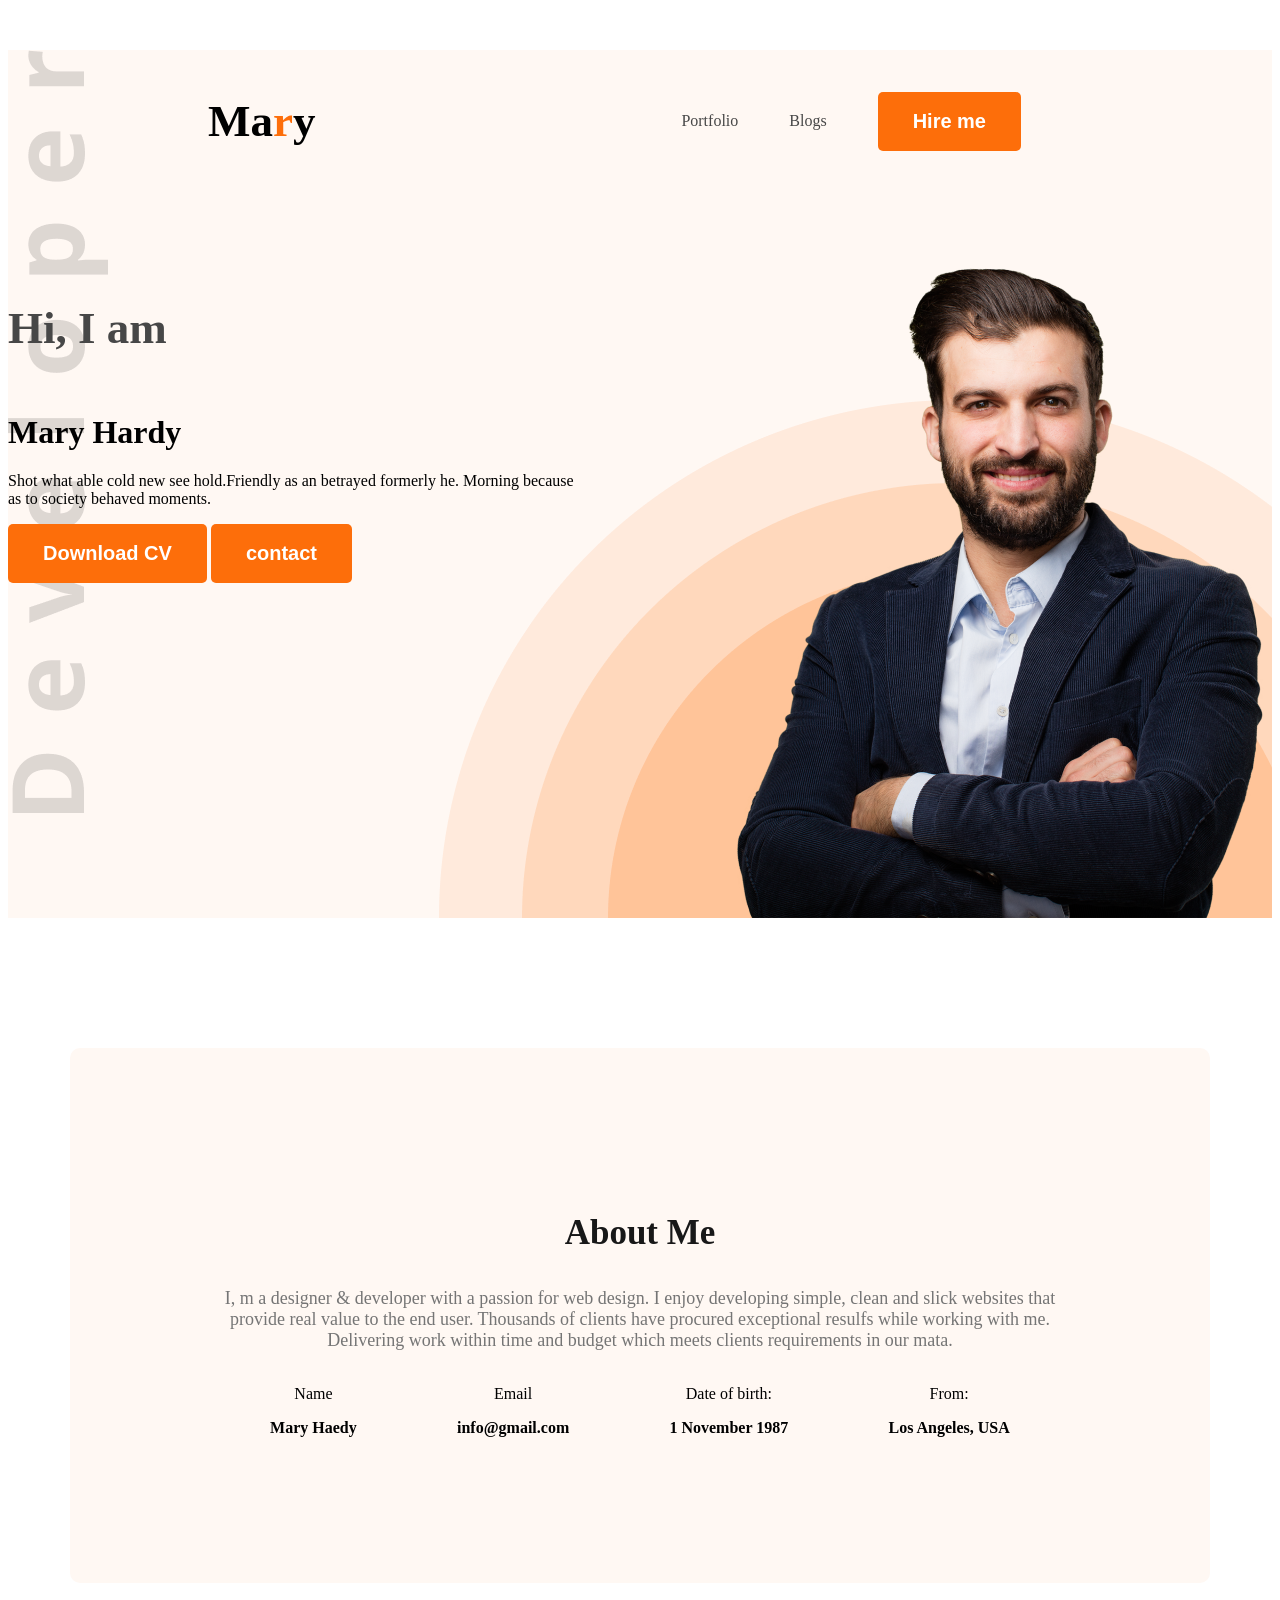
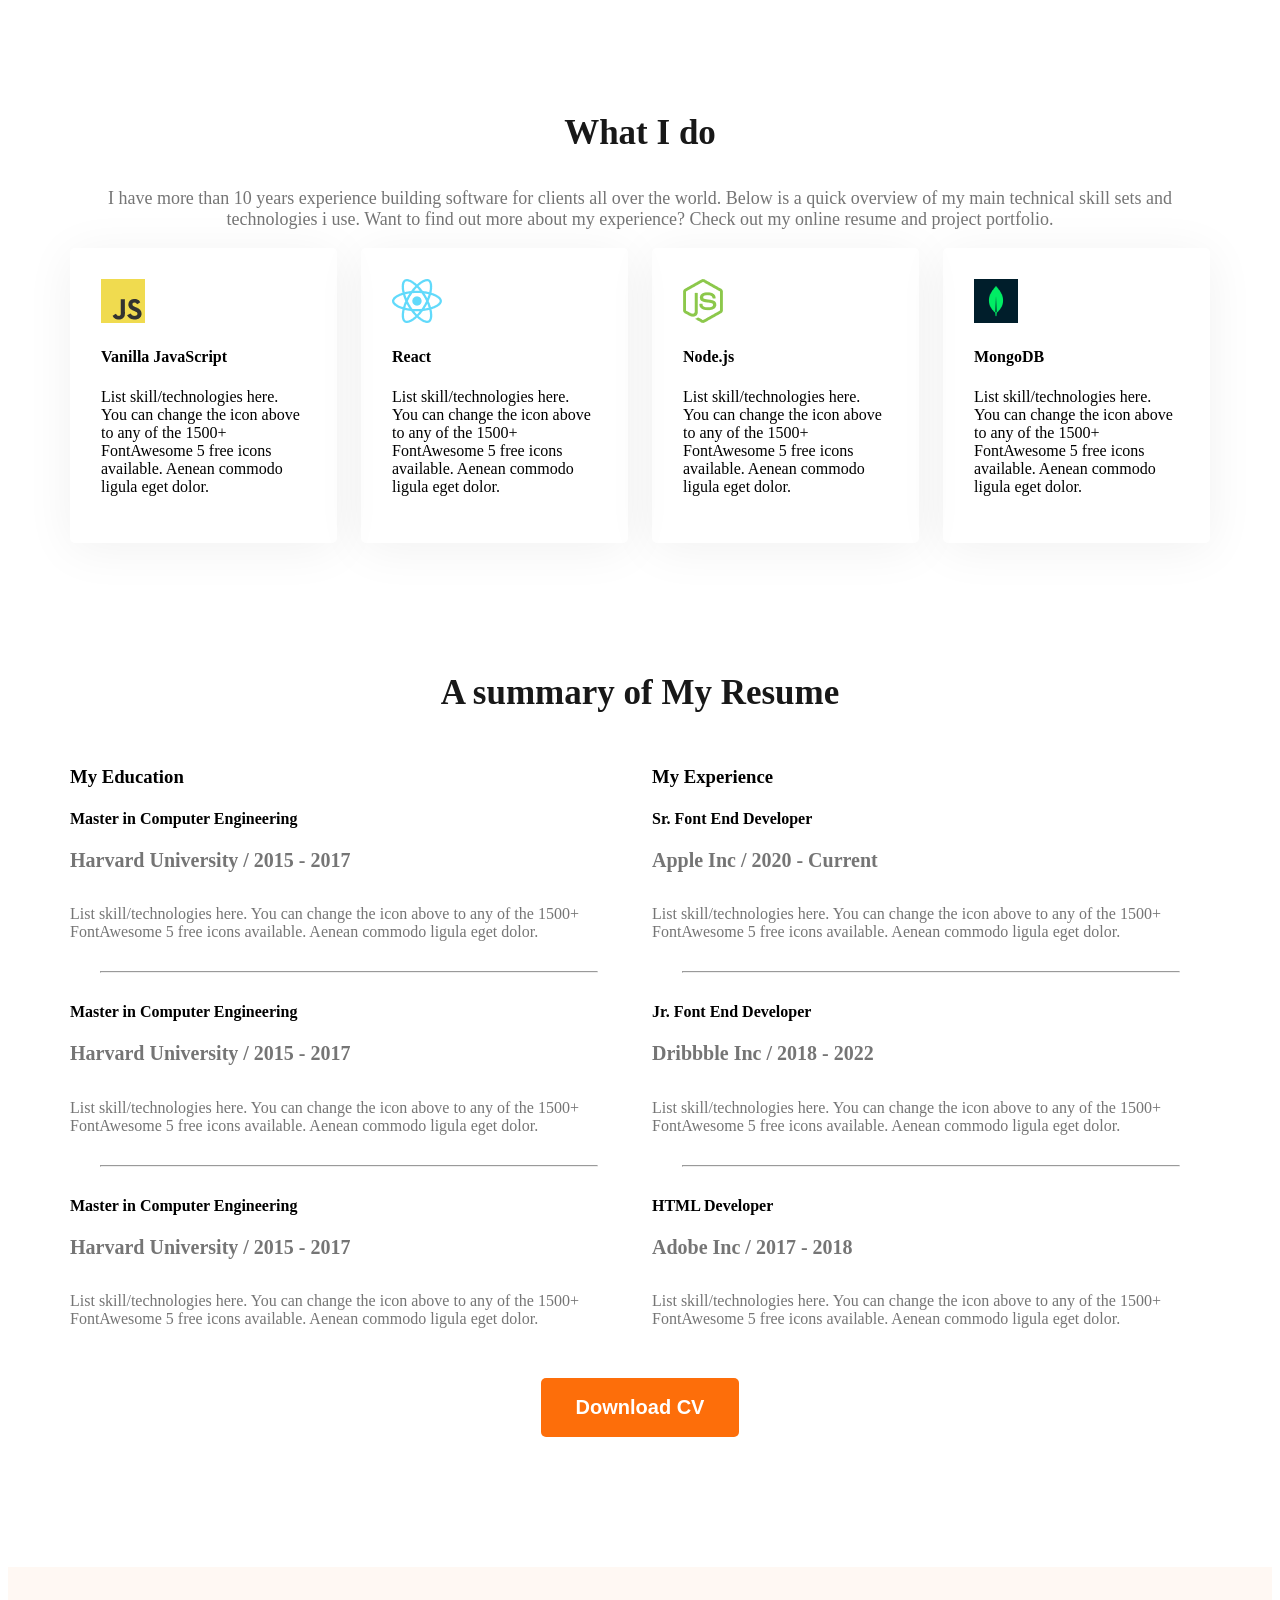
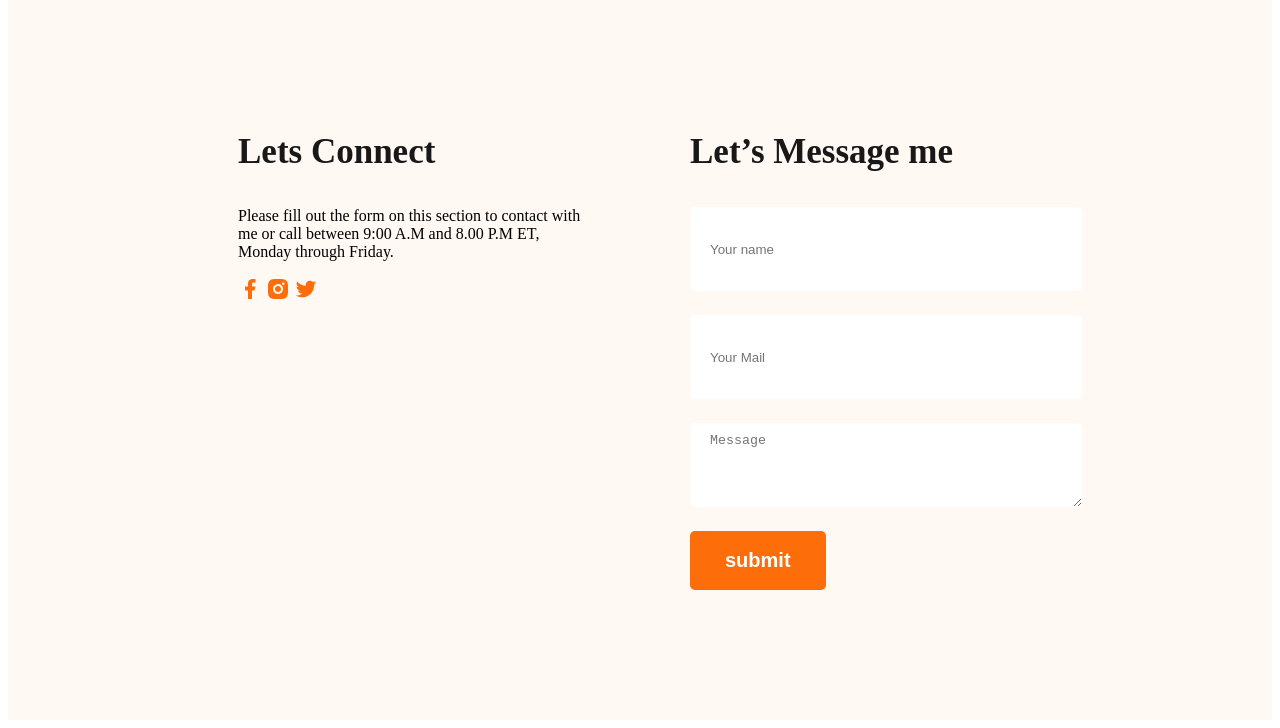
<file: index.html>
<!DOCTYPE html>
<html lang="en">
<head>
    <meta charset="UTF-8">
    <meta name="viewport" content="width=device-width, initial-scale=1.0">
    <title>Portfolio</title>
    <style>
@import url('https://fonts.googleapis.com/css2?family=Martel+Sans:wght@200;300;400;600;700;800;900&family=Open+Sans:ital,wght@0,300..800;1,300..800&display=swap');
</style>
    <link rel="stylesheet" href="portfolio.css">
</head>
<body class="open-sans-<uniquifier>">
    <header class="header secondary-bg">
        <nav>
            <h3 class="nav-title">Ma<span class="text-pri">r</span>y</h3>
            <ul>
                <li><a class="dark2" href="">Portfolio</a></li>
                <li><a class="dark2" href="">Blogs</a></li>
                <li><a href=""><button class="btn-p">Hire me</button></a></li>
            </ul>
        </nav>
        <div class="banner">
            <div class="banner-cont">
                <h4 class="greetings dark2">Hi, I  am</h4>
                <H1>Mary Hardy</H1>
                <p class="bnr-des">Shot what able cold new see hold.Friendly as an betrayed formerly he. Morning because as to society behaved moments.</p>
                <button class="btn-p">Download CV</button>
                <button class="btn-p">contact</button>

            </div>
            <img class="profile" src="images/hardy.png" alt="">
        </div>
    </header>
    <main>
        <section class="about secondary-bg">
            <h3 class="section-title">About Me</h3>
            <p class="section-des">I, m a designer & developer with a passion for web design. I enjoy developing simple, clean and slick websites that provide real value to the end user. Thousands of clients have procured exceptional resulfs while working with me. Delivering work within time and budget which meets clients requirements in our mata.</p>
            <div class="about-items">
                <!-- .about-item*4>p.item-title+p.item-des -->
                 <div class="about-item">
                    <p class="item-title">Name</p>
                    <p class="item-des">Mary Haedy</p>
                 </div>
                 <div class="about-item">
                    <p class="item-title">Email</p> 
                    <p class="item-des">info@gmail.com</p>
                 </div>
                 <div class="about-item">
                    <p class="item-title">Date of birth:</p>
                    <p class="item-des">1 November 1987</p>
                 </div>
                 <div class="about-item">
                    <p class="item-title">From:</p>
                    <p class="item-des">Los Angeles, USA</p>
                 </div>


            </div>
        </section>
        <section class="skills">
            <h3 class="section-title text-center">What I do</h3>   
            <p class="section-des text-center">I have more than 10 years experience building software for clients all over the world. Below is a quick overview of my main technical skill sets and technologies i use. Want to find out more about my experience? Check out my online resume and project portfolio.</p>
           <div class="skills-container">
            <div class="skill">
                <img src="images/icons/js.png" alt="">
                <h4 class="skill-title">Vanilla JavaScript</h4>
                <p class="skill-des">List skill/technologies here. You can change the icon above to any of the 1500+ FontAwesome 5 free icons available. Aenean commodo ligula eget dolor.</p>
            </div>
            <div class="skill">
                <img src="images/icons/react.png" alt="">
                <h4 class="skill-title">React</h4>
                <p class="skill-des">List skill/technologies here. You can change the icon above to any of the 1500+ FontAwesome 5 free icons available. Aenean commodo ligula eget dolor.</p>
            </div>
            <div class="skill">
                <img src="images/icons/nodejs.png" alt="">
                <h4 class="skill-title">Node.js</h4>
                <p class="skill-des">List skill/technologies here. You can change the icon above to any of the 1500+ FontAwesome 5 free icons available. Aenean commodo ligula eget dolor.</p>
            </div>
            <div class="skill">
                <img src="images/icons/mongo.png" alt="">
                <h4 class="skill-title">MongoDB</h4>
                <p class="skill-des">List skill/technologies here. You can change the icon above to any of the 1500+ FontAwesome 5 free icons available. Aenean commodo ligula eget dolor.</p>
            </div>
           </div>
        </section>
        <section class="resume">
            <h3 class="section-title text-center ">A summary of My Resume</h3>
            <div class="resume-container">
                <!-- .resume-colum*2>h3.colum-title+.experience*3>h4.ex-title+h5.ex-sub-title+.ex-des -->
                 <div class="resume-colum">
                    <h3 class="colum-title">My Education</h3>
                    <div class="experience">
                        <h4 class="ex-title">Master in Computer Engineering</h4>
                        <h5 class="ex-sub-title">Harvard University / 2015 - 2017</h5>
                        <div class="ex-des">List skill/technologies here. You can change the icon above 
to any of the 1500+ FontAwesome 5 free icons available. Aenean commodo ligula eget dolor.</div>
                    </div>
                    <hr>
                     <div class="experience">
                        <h4 class="ex-title">Master in Computer Engineering</h4>
                        <h5 class="ex-sub-title">Harvard University / 2015 - 2017</h5>
                        <div class="ex-des">List skill/technologies here. You can change the icon above 
to any of the 1500+ FontAwesome 5 free icons available. Aenean commodo ligula eget dolor.</div>
                    </div>
                     <hr>
                     <div class="experience">
                        <h4 class="ex-title">Master in Computer Engineering</h4>
                        <h5 class="ex-sub-title">Harvard University / 2015 - 2017</h5>
                        <div class="ex-des">List skill/technologies here. You can change the icon above 
to any of the 1500+ FontAwesome 5 free icons available. Aenean commodo ligula eget dolor.</div>
                    </div>
                     
                 </div>
                  
                 <div class="resume-colum">
                    <h3 class="colum-title">My Experience </h3>
                    <div class="experience">
                        <h4 class="ex-title">Sr. Font End Developer</h4>
                        <h5 class="ex-sub-title">Apple Inc / 2020 - Current</h5>
                        <div class="ex-des">List skill/technologies here. You can change the icon above 
to any of the 1500+ FontAwesome 5 free icons available. Aenean commodo ligula eget dolor.</div>
                    </div>
                     <hr>
                    <div class="experience">
                        <h4 class="ex-title">Jr. Font End Developer</h4>
                        <h5 class="ex-sub-title">Dribbble Inc / 2018 - 2022</h5>
                        <div class="ex-des">List skill/technologies here. You can change the icon above 
to any of the 1500+ FontAwesome 5 free icons available. Aenean commodo ligula eget dolor.</div>
                    </div>
                     <hr>
                    <div class="experience">
                        <h4 class="ex-title">HTML Developer</h4>
                        <h5 class="ex-sub-title">Adobe Inc / 2017 - 2018</h5>
                        <div class="ex-des">List skill/technologies here. You can change the icon above 
to any of the 1500+ FontAwesome 5 free icons available. Aenean commodo ligula eget dolor.</div>
                    </div>
                     
                 </div>
            </div>
            <div class="text-center resume-CV"><button class="btn-p">Download CV</button></div>
        </section>
    </main>
    <footer class="secondary-bg">
        <div class="footer-colum">
            <h3 class="section-title">Lets Connect</h3>
            <p>Please fill out the form on this section to contact with me or call between 9:00 A.M and 8.00 P.M ET, Monday through Friday.</p>
            <div>
                <a href=""> <img src="images/icons/facebook.png" alt=""></a>
                <a href=""><img src="images/icons/insta.png" alt=""></a>
                <a href=""><img src="images/icons/twitter.png" alt=""></a>
            </div>
        </div>
        <div class="footer-colum">
            <h3 class="section-title">Let’s Message me</h3>
            <form action="">
                <input type="text" name="" id="" placeholder="Your name">
                <input type="email" name="" id="" placeholder="Your Mail">
              <textarea name="" id="" cols="30" rows="20" placeholder="Message"></textarea>
              <input class="btn-p" type="submit" value="submit">
            </form>
        </div>
    </footer>
</body>
</html>
</file>
<file: portfolio.css>
/* Nav style */
nav{
    display: flex;
    align-items: center;
    justify-content: space-between;
    margin: 50px 200px;
}

.open-sans-<uniquifier> {
  font-family: "Open Sans", sans-serif;
  font-optical-sizing: auto;

  font-style: normal;
  font-variation-settings:
    "wdth" 100;
}
nav ul {
    display: flex;
    align-items: center;
}
.nav-title{
    font-weight: 800;
    font-size: 45px;

}
.text-pri{
    color:#FD6E0A;
}
nav ul li{
    list-style: none;
    margin-right: 51px;
}
nav ul a{
    text-decoration: none;
}
.dark2{
    color: #474747;
}
.btn-p{
    background-color: #FD6E0A;
    font-size: 20px;
    font-weight: bold;
    color: white;
    padding: 18px 35px;
    border-radius: 5px;
    border: none;
}
/* HEADER STYLE */
.header{
    background-image: url("images/developer.png"), url("images/header_bg.png");
    background-repeat: no-repeat;
    background-position: top left,bottom right;
}

/* Banner style */
.banner{
    display: flex;
    justify-content: space-between;
    margin: 0 35ps 0 230px;
}
.banner-cont{
    max-width: 580px;
}
.greetings{
    font-size: 45px;
    font-weight: 600;
}
.profile{
    width: 584px;
}

/* Maim style */
.section-title{
    font-size: 35px;
    font-weight: bold;
    color: #181818;
}
.section-des{
    font-size: 18px;
    color: #757575;
}
.secondary-bg{
    background-color: #fff8f3;
}
.about{
    border-radius: 10px;
    padding: 130px 150px;
    text-align: center;
   
}
main{
    max-width: 1140px;
    margin: 0 auto;
}
.item-des{
    font-weight: 600;
}
.about-items{
    display: flex;
    justify-content: space-around;
}
.text-center{
    text-align: center;
}
.skills-container{
    display: flex;
    gap: 24px;
}
.skill{
    padding: 31px;
    box-shadow: 0px 6px 50px 0px rgba(0,0,0,0.06);
    border-radius: 5px;
}
main section{
     margin-top: 130px;
     margin-bottom: 130px;
}
/* resume */
.resume-container{
    display: flex;
    gap: 24px;
}
.ex-sub-title{
    font-size: 20px;
    font-weight: 600;
    margin-top: 20px;
}
.ex-des,.ex-sub-title{
    color: #757575;
}
.resume hr{
    margin: 30px;
}
.resume-CV{
    margin-top: 50px;
}
footer{
    padding: 130px 230px;
    display: flex;
    gap: 100px;
}
.footer-colum{
    width: 50%;
}
footer input[type="text"], footer input[type="email"],footer textarea
{
    height: 64px;
    border-radius: 5px;
    background-color: white;
    display: block;
    width: 100%;
    padding: 10px 20px;
    margin-bottom: 24px;
    border: none;
}
</file>
